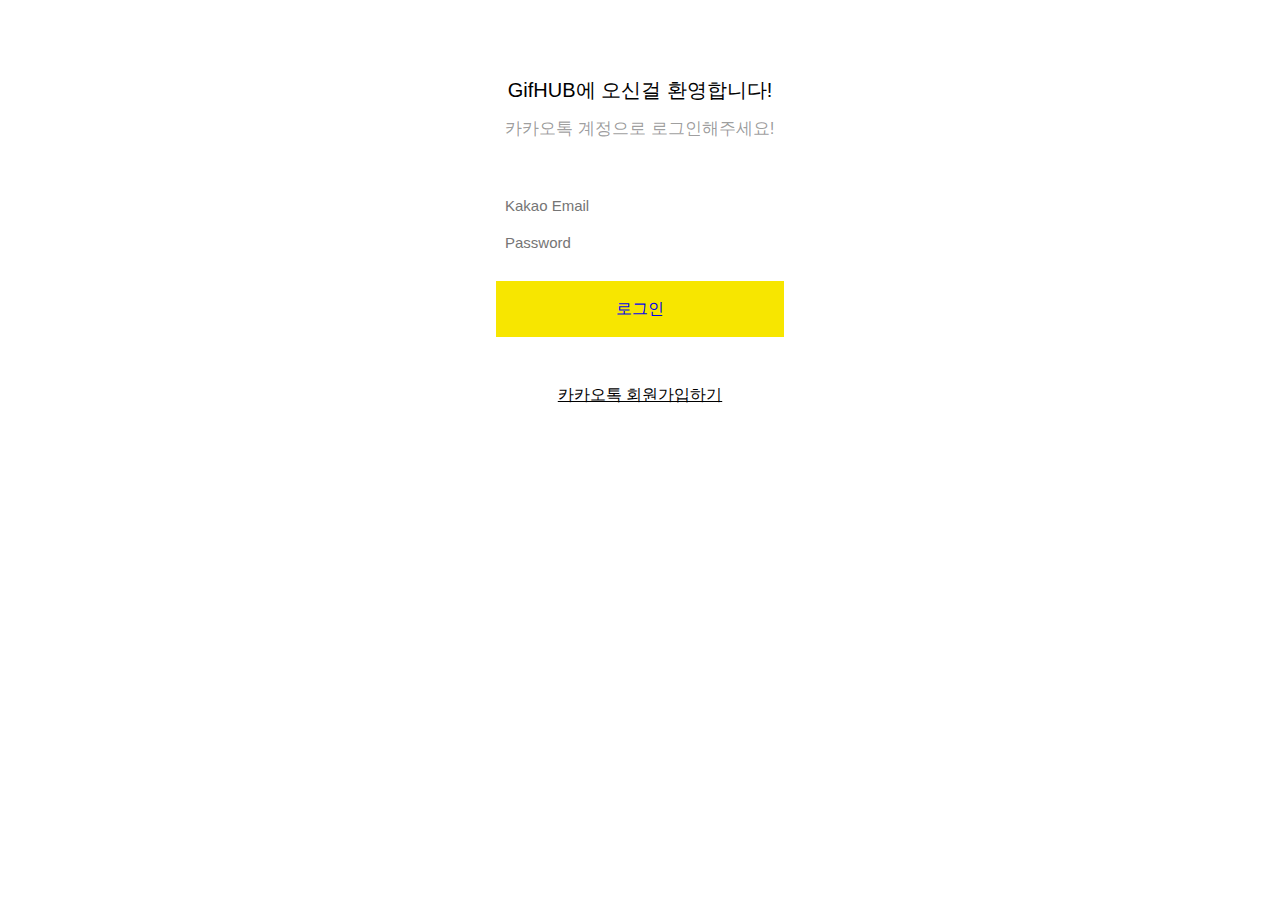
<file: index.html>
<!DOCTYPE html>
<html lang="en">
  <head>
    <link rel="stylesheet" href="css/style.css" />
    <meta charset="UTF-8" />
    <meta name="viewport" content="width=device-width, initial-scale=1.0" />
    <title>Welcome</title>
  </head>
  <body>
    <header class="welcome-header">
      <h1 class="welcome-header__title">GifHUB에 오신걸 환영합니다!</h1>
      <p class="welcome-header__text">
        카카오톡 계정으로 로그인해주세요!<!DOCTYPE html>
      </p>
    </header>
    <form id="login-form">
      <input type="text" placeholder="Kakao Email" />
      <input type="password" placeholder="Password" />
      <!-- <input type="submit" value="로그인" /> -->
      <!-- <a
        href="https://accounts.kakao.com/weblogin/create_account/?continue=https%3A%2F%2Fcs.kakao.com%2Fhelps%3Fservice%3D8%26locale%3Dko%26category%3D25#selectVerifyMethod"
        >카카오톡 회원가입하기</a
      > -->
    </form>
    <a href="main.html" class="login">로그인</a>
    <a
      class="signup"
      href="https://accounts.kakao.com/weblogin/create_account/?continue=https%3A%2F%2Fcs.kakao.com%2Fhelps%3Fservice%3D8%26locale%3Dko%26category%3D25#selectVerifyMethod"
      >카카오톡 회원가입하기</a
    >
  </body>
</html>
</file>
<file: css/style.css>
@import "reset.css";

html {
  height: 100vh;
  width: 100vw;
}
body {
  font-family: "Open Sans", sans-serif;
  display: flex;
  flex-direction: column;
  align-items: center;
}

.welcome-header {
  display: flex;
  flex-direction: column;
  align-items: center;
  margin-top: 80px;
  margin-bottom: 50px;
}

.welcome-header__title {
  margin-bottom: 20px;
  font-size: 20px;
}

.welcome-header__text {
  font-size: 17px;
  color: rgba(0, 0, 0, 0.4);
}
#login-form {
  width: 270px;
  border: none;
  display: flex;
  flex-direction: column;
  margin-bottom: 20px;
}

#login-form input {
  padding: 10px 0px;
  border: none;
  font-size: 15px;
}

/* #login-form input[type="submit"] {
  background-color: #f7e600;
  cursor: pointer;
} */

/* #login-form a {
  margin-top: 50px;
  text-align: center;
  color: inherit;
} */

.login {
  padding: 20px 120px;
  text-decoration: none;
  background-color: #f7e600;
}

.signup {
  margin-top: 50px;
  text-align: center;
  color: inherit;
}

.main-header {
  width: 90vw;
  display: flex;
  justify-content: space-between;
  font-size: 30px;
  margin-top: 10px;
}

.header__a {
  color: inherit;
}

.main-title {
  font-size: 40px;
  margin-top: 10px;
}

/* filter {
  width: 95vw;
  display: flex;
  justify-content: flex-end;
}

.filter i {
  margin-left: 10px;
} */
.content-container {
  width: 100vw;
  height: 70vh;
  display: flex;
  flex-direction: column;
  justify-content: space-evenly;
  align-items: center;
}

.content-container-row {
  width: 100vw;
  display: flex;
  justify-content: space-evenly;
  align-items: center;
}
.content {
  width: 30vw;
  height: 80px;
  border: 2px solid black;
  background-color: blanchedalmond;
}

.more {
  width: 95vw;
  display: flex;
  justify-content: flex-end;
}

.more a {
  text-decoration: none;
  color: black;
  margin-left: 10px;
}

.test_content_row {
  display: flex;
  justify-content: space-evenly;
}
</file>
